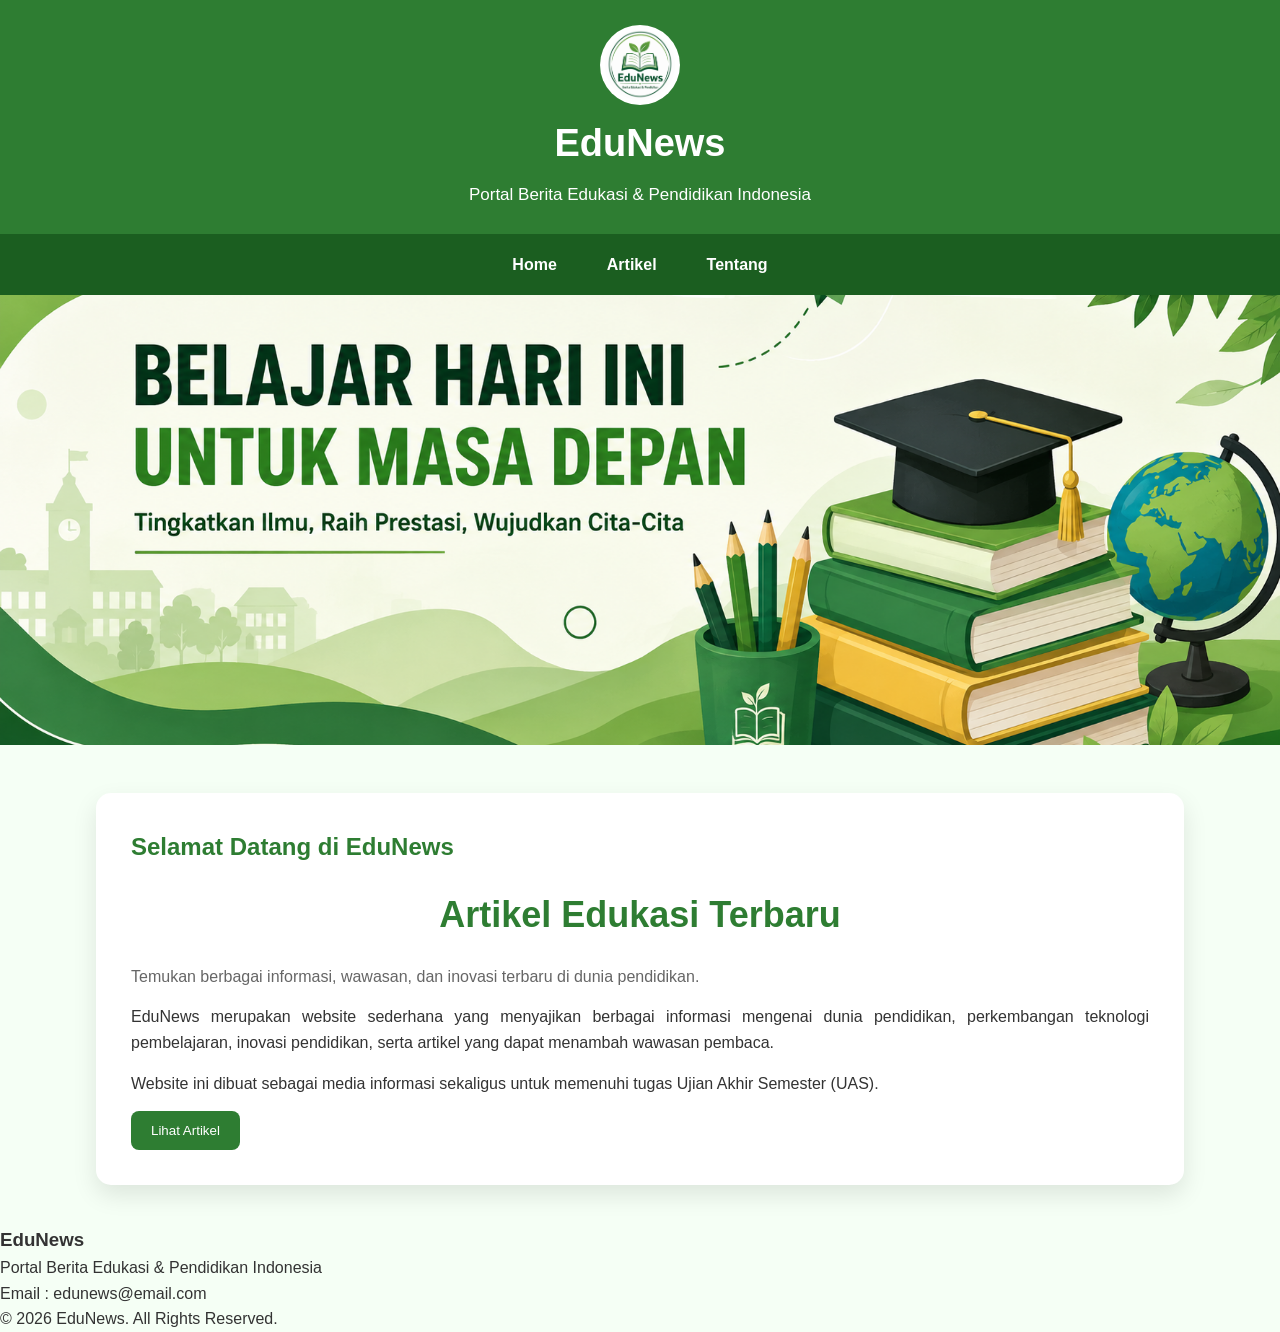
<file: index.html>
<!DOCTYPE html>
<html lang="id">
<head>
    <meta charset="UTF-8">
    <meta name="viewport" content="width=device-width, initial-scale=1.0">
    <title>EduNews | Beranda</title>

    <!-- Menghubungkan CSS -->
    <link rel="stylesheet" href="style.css">
</head>
<body>

    <!-- Header -->
     <header>

    <div class="logo-container">

        <img src="logo website.png" alt="Logo EduNews">

        <div class="judul">
            <h1>EduNews</h1>
            <p>Portal Berita Edukasi & Pendidikan Indonesia</p>
        </div>

    </div>

    </header>

    <!-- Navbar -->
    <nav>

    <ul>

        <li><a href="index.html">Home</a></li>

        <li><a href="artikel.html">Artikel</a></li>

        <li><a href="tentang.html">Tentang</a></li>

    </ul>

</nav>

    <!-- Banner -->
    <section class="banner">
        <img src="banner website.png" alt="Banner Pendidikan">
    </section>

    <!-- Konten Utama -->
    <main>

        <section class="home">
            <h2>Selamat Datang di EduNews</h2>
            <h2 class="judul-artikel">Artikel Edukasi Terbaru</h2>

            <p class="subjudul">
            Temukan berbagai informasi, wawasan, dan inovasi terbaru di dunia pendidikan.
            </p>

            <p>
                EduNews merupakan website sederhana yang menyajikan berbagai
                informasi mengenai dunia pendidikan, perkembangan teknologi
                pembelajaran, inovasi pendidikan, serta artikel yang dapat
                menambah wawasan pembaca.
            </p>

            <p>
                Website ini dibuat sebagai media informasi sekaligus untuk
                memenuhi tugas Ujian Akhir Semester (UAS).
            </p>

            <a href="artikel.html">
                <button>Lihat Artikel</button>
            </a>

        </section>

    </main>

    <!-- Footer -->
<footer>

    <h3>EduNews</h3>

    <p>Portal Berita Edukasi & Pendidikan Indonesia</p>

    <p>Email : edunews@email.com</p>

    <p>&copy; 2026 EduNews. All Rights Reserved.</p>

</footer>

    <!-- Menghubungkan JavaScript -->
    <script src="script.js"></script>

</body>
</html>
</file>
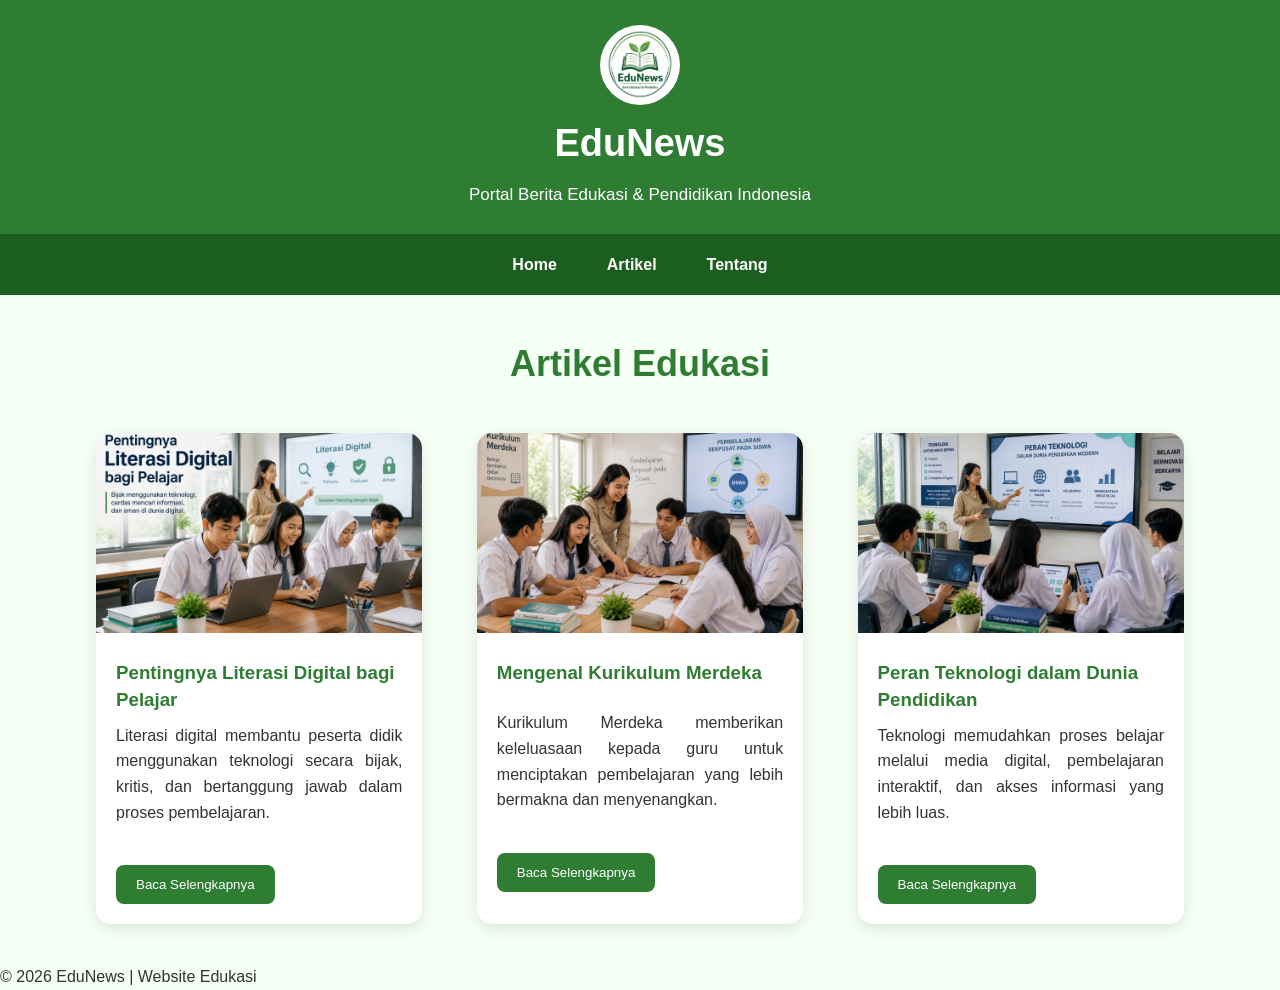
<file: artikel.html>
<!DOCTYPE html>
<html lang="id">
<head>

    <meta charset="UTF-8">

    <meta name="viewport" content="width=device-width, initial-scale=1.0">

    <title>EduNews | Artikel</title>

    <link rel="stylesheet" href="style.css">

</head>

<body>

<header>

    <div class="logo-container">

        <img src="logo website.png" alt="Logo EduNews">

        <div class="judul">
            <h1>EduNews</h1>
            <p>Portal Berita Edukasi & Pendidikan Indonesia</p>
        </div>

    </div>

</header>

<nav>

<ul>

<li><a href="index.html">Home</a></li>

<li><a href="artikel.html">Artikel</a></li>

<li><a href="tentang.html">Tentang</a></li>

</ul>

</nav>

<main>

<h2 class="judul-artikel">Artikel Edukasi</h2>

<div class="artikel-container">

    <div class="card">

        <img src="literasi digital.png" alt="Literasi">

        <h3>Pentingnya Literasi Digital bagi Pelajar</h3>

        <p>
        Literasi digital membantu peserta didik menggunakan teknologi secara bijak,
        kritis, dan bertanggung jawab dalam proses pembelajaran.
        </p>

        <a href="artikel1.html">
        <button>Baca Selengkapnya</button>
        </a>

</div>

<div class="card">

        <img src="kurikulum.png" alt="Kurikulum">

        <h3>Mengenal Kurikulum Merdeka</h3>

        <p>
        Kurikulum Merdeka memberikan keleluasaan kepada guru untuk menciptakan
        pembelajaran yang lebih bermakna dan menyenangkan.
        </p>

        <a href="artikel2.html">
        <button>Baca Selengkapnya</button>
        </a>

</div>

<div class="card">

        <img src="teknologi.png" alt="Teknologi">

        <h3>Peran Teknologi dalam Dunia Pendidikan</h3>

        <p>
        Teknologi memudahkan proses belajar melalui media digital, pembelajaran
        interaktif, dan akses informasi yang lebih luas.
        </p>

        <a href="artikel3.html">
        <button>Baca Selengkapnya</button>
        </a>

</div>

</main>

<footer>

<p>&copy; 2026 EduNews | Website Edukasi</p>

</footer>

<script src="script.js"></script>

</body>

</html>
</file>
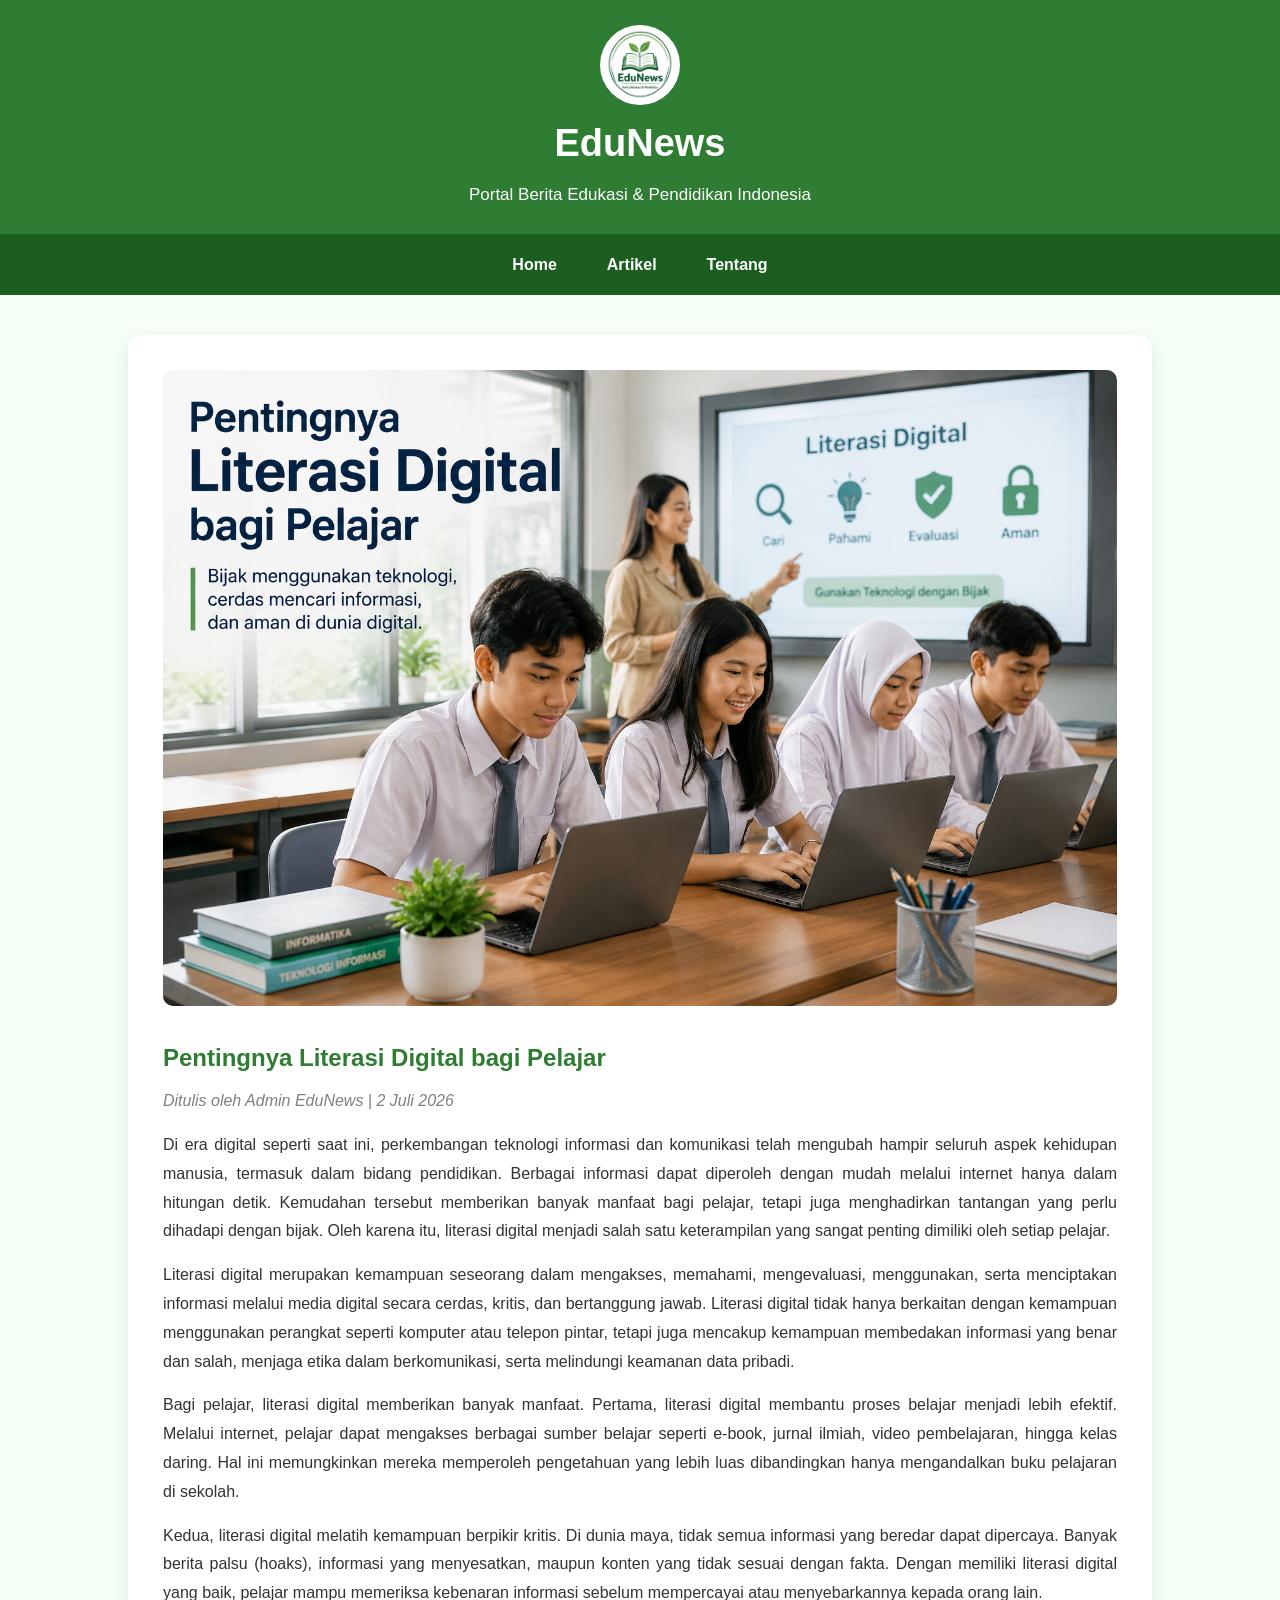
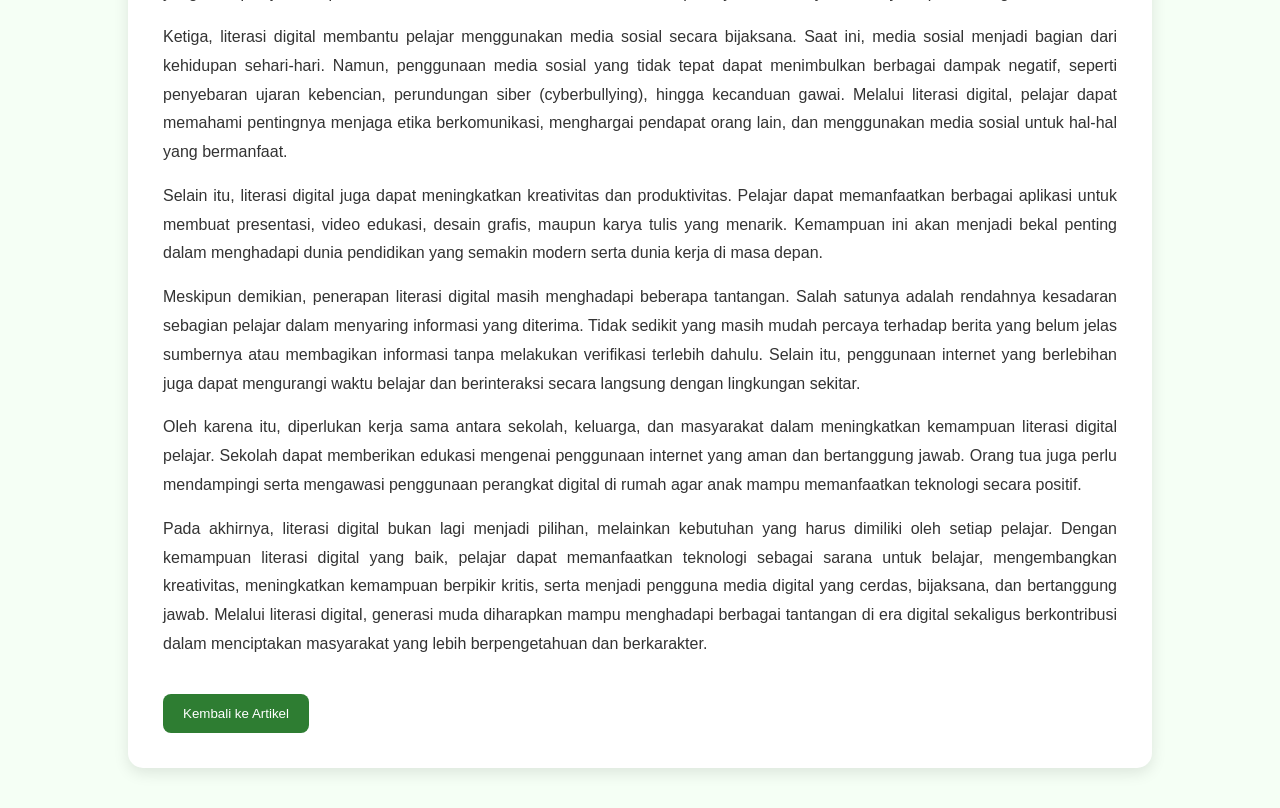
<file: artikel1.html>
<!DOCTYPE html>
<html lang="id">
<head>
    <meta charset="UTF-8">
    <meta name="viewport" content="width=device-width, initial-scale=1.0">
    <title>Artikel 1 | EduNews</title>

    <link rel="stylesheet" href="style.css">
</head>

<body>

<header>

    <div class="logo-container">

        <img src="logo website.png" alt="Logo EduNews">

        <div class="judul">
            <h1>EduNews</h1>
            <p>Portal Berita Edukasi & Pendidikan Indonesia</p>
        </div>

    </div>

</header>

<nav>

    <ul>

        <li><a href="index.html">Home</a></li>

        <li><a href="artikel.html">Artikel</a></li>

        <li><a href="tentang.html">Tentang</a></li>

    </ul>

</nav>

<main class="isi-artikel">

    <img src="literasi digital.png" alt="Literasi Digital">

    <h2>Pentingnya Literasi Digital bagi Pelajar</h2>

    <p class="penulis">
        Ditulis oleh Admin EduNews | 2 Juli 2026
    </p>

    <p>
        Di era digital seperti saat ini, perkembangan teknologi informasi dan komunikasi 
        telah mengubah hampir seluruh aspek kehidupan manusia, termasuk dalam bidang pendidikan. 
        Berbagai informasi dapat diperoleh dengan mudah melalui internet hanya dalam hitungan detik. 
        Kemudahan tersebut memberikan banyak manfaat bagi pelajar, tetapi juga menghadirkan tantangan 
        yang perlu dihadapi dengan bijak. Oleh karena itu, literasi digital menjadi salah satu 
        keterampilan yang sangat penting dimiliki oleh setiap pelajar.
    </p>

    <p>
        Literasi digital merupakan kemampuan seseorang dalam mengakses, memahami, mengevaluasi, menggunakan, 
        serta menciptakan informasi melalui media digital secara cerdas, kritis, dan bertanggung jawab. 
        Literasi digital tidak hanya berkaitan dengan kemampuan menggunakan perangkat seperti komputer 
        atau telepon pintar, tetapi juga mencakup kemampuan membedakan informasi yang benar dan salah, 
        menjaga etika dalam berkomunikasi, serta melindungi keamanan data pribadi.
    </p>

    <p>
        Bagi pelajar, literasi digital memberikan banyak manfaat. Pertama, literasi digital membantu 
        proses belajar menjadi lebih efektif. Melalui internet, pelajar dapat mengakses berbagai sumber 
        belajar seperti e-book, jurnal ilmiah, video pembelajaran, hingga kelas daring. Hal ini memungkinkan 
        mereka memperoleh pengetahuan yang lebih luas dibandingkan hanya mengandalkan buku pelajaran di sekolah.
    </p>

    <p>
        Kedua, literasi digital melatih kemampuan berpikir kritis. Di dunia maya, tidak semua informasi yang 
        beredar dapat dipercaya. Banyak berita palsu (hoaks), informasi yang menyesatkan, maupun konten yang 
        tidak sesuai dengan fakta. Dengan memiliki literasi digital yang baik, pelajar mampu memeriksa kebenaran 
        informasi sebelum mempercayai atau menyebarkannya kepada orang lain.
    </p>

    <p>
        Ketiga, literasi digital membantu pelajar menggunakan media sosial secara bijaksana. Saat ini, media 
        sosial menjadi bagian dari kehidupan sehari-hari. Namun, penggunaan media sosial yang tidak tepat dapat 
        menimbulkan berbagai dampak negatif, seperti penyebaran ujaran kebencian, perundungan siber (cyberbullying), 
        hingga kecanduan gawai. Melalui literasi digital, pelajar dapat memahami pentingnya menjaga etika berkomunikasi, 
        menghargai pendapat orang lain, dan menggunakan media sosial untuk hal-hal yang bermanfaat.
    </p>

    <p>
        Selain itu, literasi digital juga dapat meningkatkan kreativitas dan produktivitas. Pelajar dapat memanfaatkan 
        berbagai aplikasi untuk membuat presentasi, video edukasi, desain grafis, maupun karya tulis yang menarik. 
        Kemampuan ini akan menjadi bekal penting dalam menghadapi dunia pendidikan yang semakin modern serta dunia 
        kerja di masa depan.
    </p>

    <p>
        Meskipun demikian, penerapan literasi digital masih menghadapi beberapa tantangan. Salah satunya adalah rendahnya 
        kesadaran sebagian pelajar dalam menyaring informasi yang diterima. Tidak sedikit yang masih mudah percaya terhadap 
        berita yang belum jelas sumbernya atau membagikan informasi tanpa melakukan verifikasi terlebih dahulu. Selain itu, 
        penggunaan internet yang berlebihan juga dapat mengurangi waktu belajar dan berinteraksi secara langsung dengan 
        lingkungan sekitar.
    </p>

    <p>
        Oleh karena itu, diperlukan kerja sama antara sekolah, keluarga, dan masyarakat dalam meningkatkan kemampuan literasi 
        digital pelajar. Sekolah dapat memberikan edukasi mengenai penggunaan internet yang aman dan bertanggung jawab. 
        Orang tua juga perlu mendampingi serta mengawasi penggunaan perangkat digital di rumah agar anak mampu memanfaatkan 
        teknologi secara positif.
    </p>

    <p>
        Pada akhirnya, literasi digital bukan lagi menjadi pilihan, melainkan kebutuhan yang harus dimiliki oleh setiap pelajar. 
        Dengan kemampuan literasi digital yang baik, pelajar dapat memanfaatkan teknologi sebagai sarana untuk belajar, 
        mengembangkan kreativitas, meningkatkan kemampuan berpikir kritis, serta menjadi pengguna media digital yang cerdas, 
        bijaksana, dan bertanggung jawab. Melalui literasi digital, generasi muda diharapkan mampu menghadapi berbagai tantangan 
        di era digital sekaligus berkontribusi dalam menciptakan masyarakat yang lebih berpengetahuan dan berkarakter.
    </P>

    <a href="artikel.html">
        <button>Kembali ke Artikel</button>
    </a>

</main>

<script src="script.js"></script>

</body>
</html>
</file>
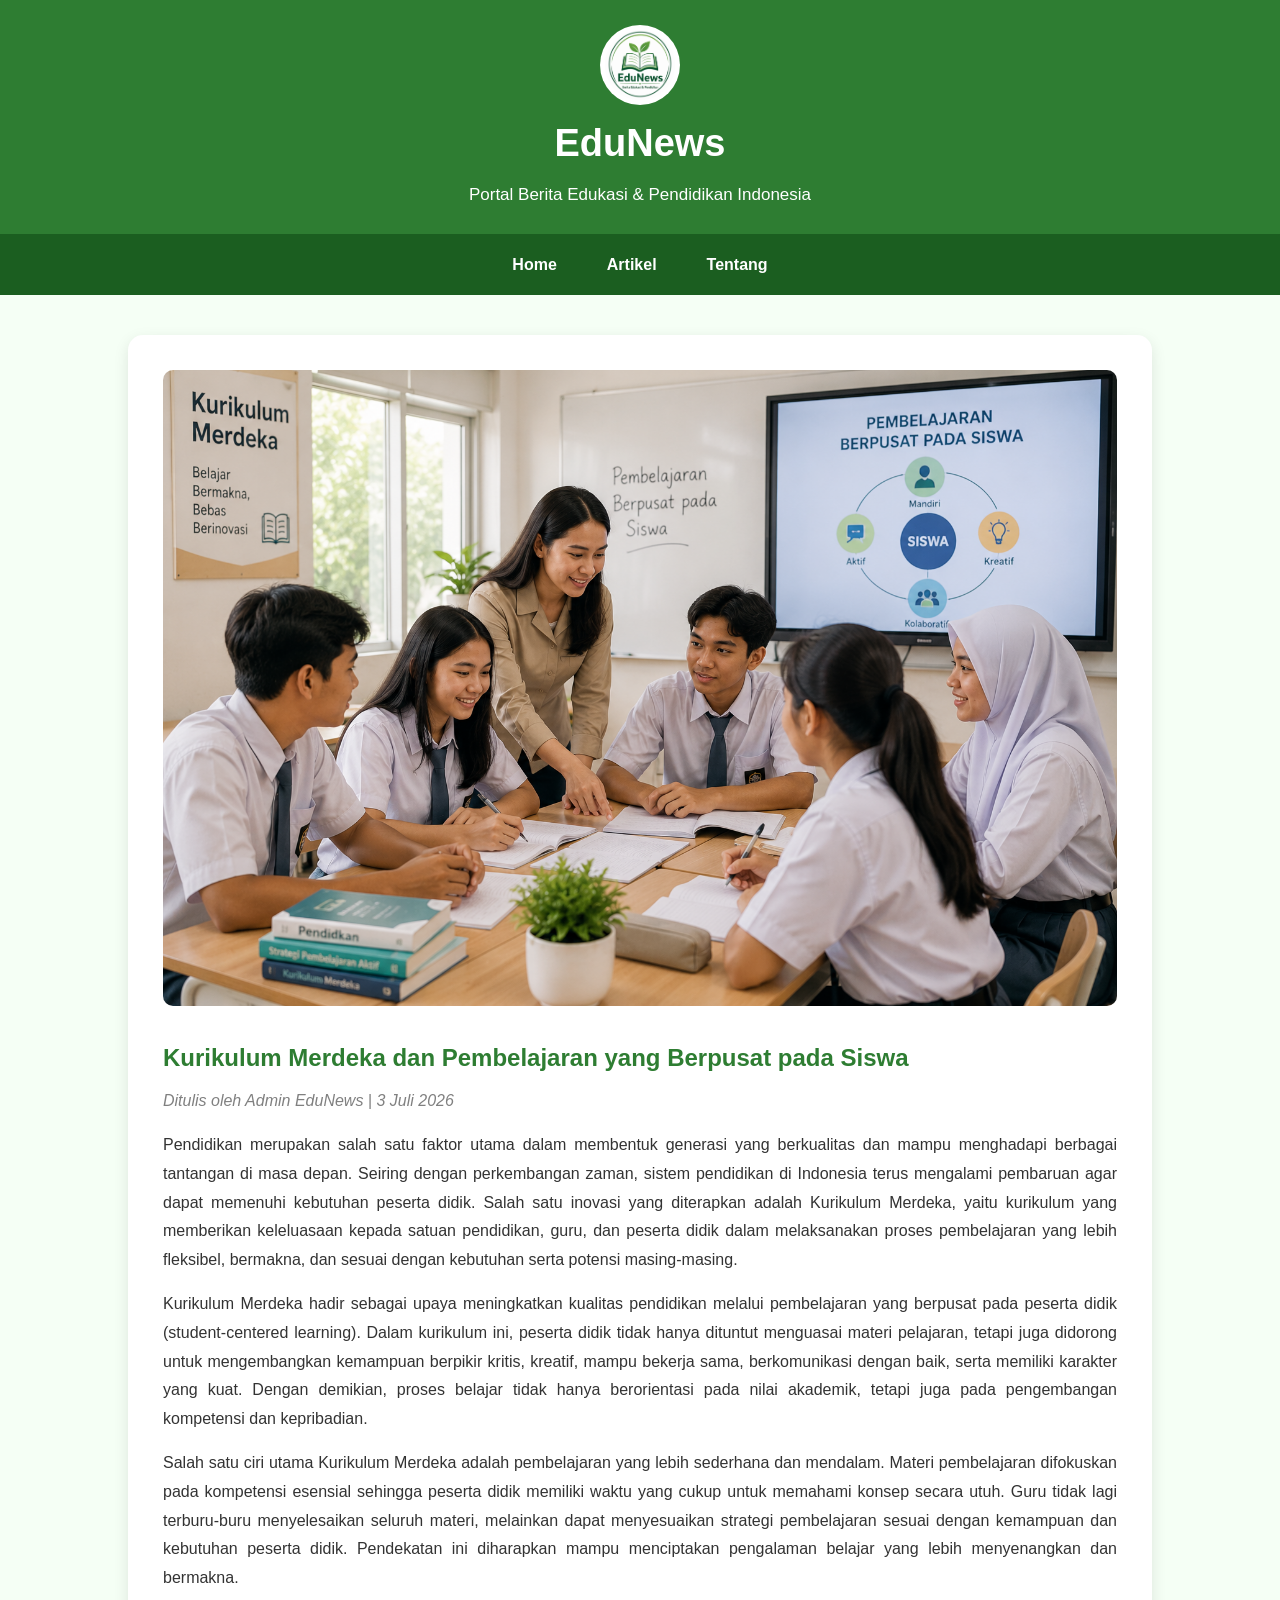
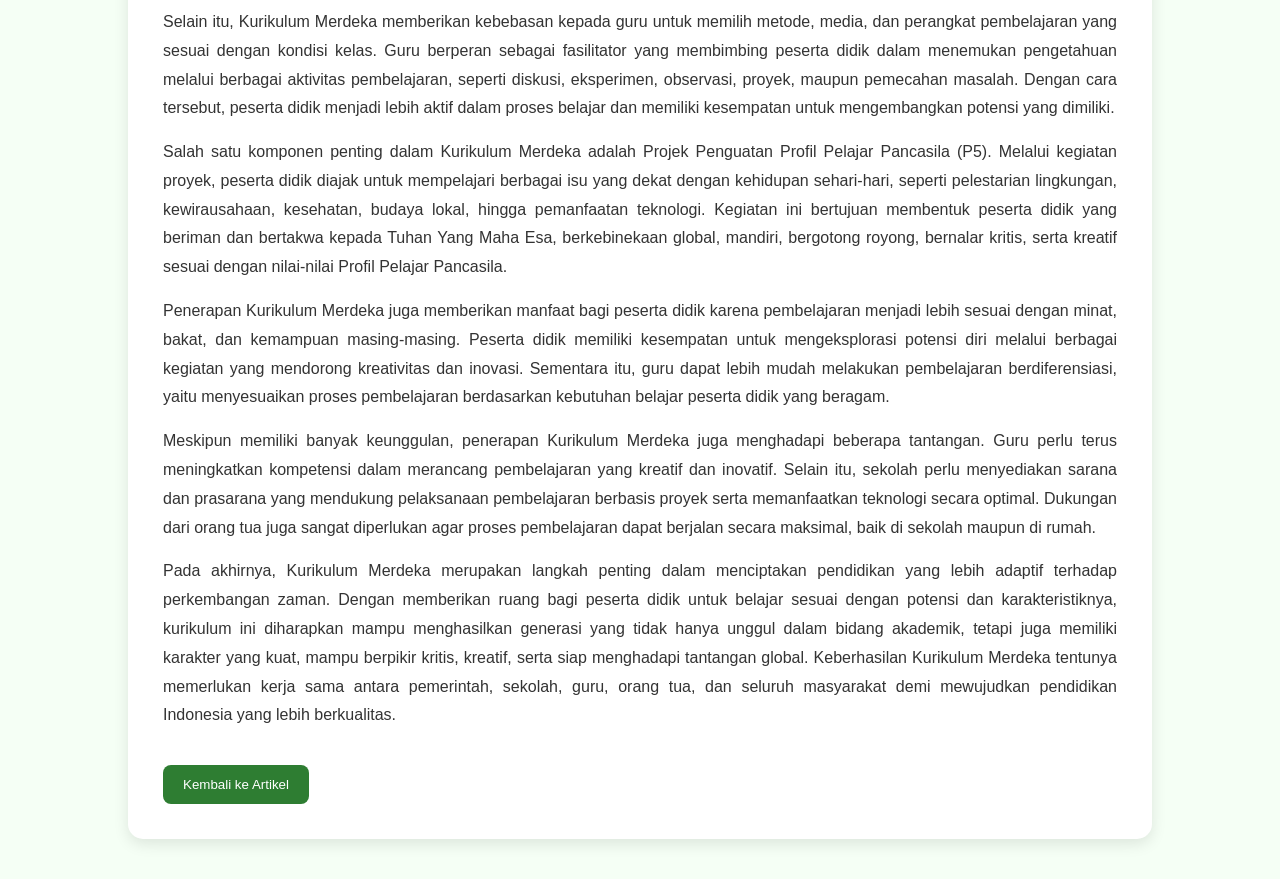
<file: artikel2.html>
<!DOCTYPE html>
<html lang="id">
<head>
    <meta charset="UTF-8">
    <meta name="viewport" content="width=device-width, initial-scale=1.0">
    <title>Artikel 2 | EduNews</title>

    <link rel="stylesheet" href="style.css">
</head>

<body>

<header>

    <div class="logo-container">

        <img src="logo website.png" alt="Logo EduNews">

        <div class="judul">
            <h1>EduNews</h1>
            <p>Portal Berita Edukasi & Pendidikan Indonesia</p>
        </div>

    </div>

</header>

<nav>

    <ul>

        <li><a href="index.html">Home</a></li>

        <li><a href="artikel.html">Artikel</a></li>

        <li><a href="tentang.html">Tentang</a></li>

    </ul>

</nav>

<main class="isi-artikel">

    <img src="kurikulum.png" alt="Kurikulum Merdeka">

    <h2>Kurikulum Merdeka dan Pembelajaran yang Berpusat pada Siswa</h2>

    <p class="penulis">
        Ditulis oleh Admin EduNews | 3 Juli 2026
    </p>

    <p>
        Pendidikan merupakan salah satu faktor utama dalam membentuk generasi 
        yang berkualitas dan mampu menghadapi berbagai tantangan di masa depan. 
        Seiring dengan perkembangan zaman, sistem pendidikan di Indonesia terus 
        mengalami pembaruan agar dapat memenuhi kebutuhan peserta didik. 
        Salah satu inovasi yang diterapkan adalah Kurikulum Merdeka, yaitu kurikulum 
        yang memberikan keleluasaan kepada satuan pendidikan, guru, dan peserta didik 
        dalam melaksanakan proses pembelajaran yang lebih fleksibel, bermakna, 
        dan sesuai dengan kebutuhan serta potensi masing-masing.
    </p>

    <p>
        Kurikulum Merdeka hadir sebagai upaya meningkatkan kualitas pendidikan melalui 
        pembelajaran yang berpusat pada peserta didik (student-centered learning). 
        Dalam kurikulum ini, peserta didik tidak hanya dituntut menguasai materi pelajaran, 
        tetapi juga didorong untuk mengembangkan kemampuan berpikir kritis, kreatif, 
        mampu bekerja sama, berkomunikasi dengan baik, serta memiliki karakter yang kuat. 
        Dengan demikian, proses belajar tidak hanya berorientasi pada nilai akademik, 
        tetapi juga pada pengembangan kompetensi dan kepribadian.
    </p>

    <p>
        Salah satu ciri utama Kurikulum Merdeka adalah pembelajaran yang lebih sederhana 
        dan mendalam. Materi pembelajaran difokuskan pada kompetensi esensial sehingga peserta 
        didik memiliki waktu yang cukup untuk memahami konsep secara utuh. Guru tidak lagi 
        terburu-buru menyelesaikan seluruh materi, melainkan dapat menyesuaikan strategi 
        pembelajaran sesuai dengan kemampuan dan kebutuhan peserta didik. Pendekatan ini 
        diharapkan mampu menciptakan pengalaman belajar yang lebih menyenangkan dan bermakna.
    </p>

    <p>
        Selain itu, Kurikulum Merdeka memberikan kebebasan kepada guru untuk memilih metode, 
        media, dan perangkat pembelajaran yang sesuai dengan kondisi kelas. Guru berperan 
        sebagai fasilitator yang membimbing peserta didik dalam menemukan pengetahuan melalui 
        berbagai aktivitas pembelajaran, seperti diskusi, eksperimen, observasi, proyek, 
        maupun pemecahan masalah. Dengan cara tersebut, peserta didik menjadi lebih aktif dalam 
        proses belajar dan memiliki kesempatan untuk mengembangkan potensi yang dimiliki.
    </p>

    <p>
        Salah satu komponen penting dalam Kurikulum Merdeka adalah Projek Penguatan 
        Profil Pelajar Pancasila (P5). Melalui kegiatan proyek, peserta didik diajak untuk 
        mempelajari berbagai isu yang dekat dengan kehidupan sehari-hari, seperti pelestarian lingkungan, 
        kewirausahaan, kesehatan, budaya lokal, hingga pemanfaatan teknologi. Kegiatan ini 
        bertujuan membentuk peserta didik yang beriman dan bertakwa kepada Tuhan Yang Maha Esa, 
        berkebinekaan global, mandiri, bergotong royong, bernalar kritis, serta kreatif sesuai 
        dengan nilai-nilai Profil Pelajar Pancasila.
    </p>

    <p>
        Penerapan Kurikulum Merdeka juga memberikan manfaat bagi peserta didik karena pembelajaran 
        menjadi lebih sesuai dengan minat, bakat, dan kemampuan masing-masing. Peserta didik memiliki 
        kesempatan untuk mengeksplorasi potensi diri melalui berbagai kegiatan yang mendorong kreativitas 
        dan inovasi. Sementara itu, guru dapat lebih mudah melakukan pembelajaran berdiferensiasi, 
        yaitu menyesuaikan proses pembelajaran berdasarkan kebutuhan belajar peserta didik yang beragam.
    </p>

    <p>
        Meskipun memiliki banyak keunggulan, penerapan Kurikulum Merdeka juga menghadapi beberapa tantangan. 
        Guru perlu terus meningkatkan kompetensi dalam merancang pembelajaran yang kreatif dan inovatif. 
        Selain itu, sekolah perlu menyediakan sarana dan prasarana yang mendukung pelaksanaan pembelajaran 
        berbasis proyek serta memanfaatkan teknologi secara optimal. Dukungan dari orang tua juga sangat 
        diperlukan agar proses pembelajaran dapat berjalan secara maksimal, baik di sekolah maupun di rumah.
    </p>

    <p>
        Pada akhirnya, Kurikulum Merdeka merupakan langkah penting dalam menciptakan pendidikan yang lebih 
        adaptif terhadap perkembangan zaman. Dengan memberikan ruang bagi peserta didik untuk belajar sesuai 
        dengan potensi dan karakteristiknya, kurikulum ini diharapkan mampu menghasilkan generasi yang tidak 
        hanya unggul dalam bidang akademik, tetapi juga memiliki karakter yang kuat, mampu berpikir kritis, 
        kreatif, serta siap menghadapi tantangan global. Keberhasilan Kurikulum Merdeka tentunya memerlukan 
        kerja sama antara pemerintah, sekolah, guru, orang tua, dan seluruh masyarakat demi mewujudkan 
        pendidikan Indonesia yang lebih berkualitas.
    </P>

    <a href="artikel.html">
        <button>Kembali ke Artikel</button>
    </a>

</main>

<script src="script.js"></script>

</body>
</html>
</file>
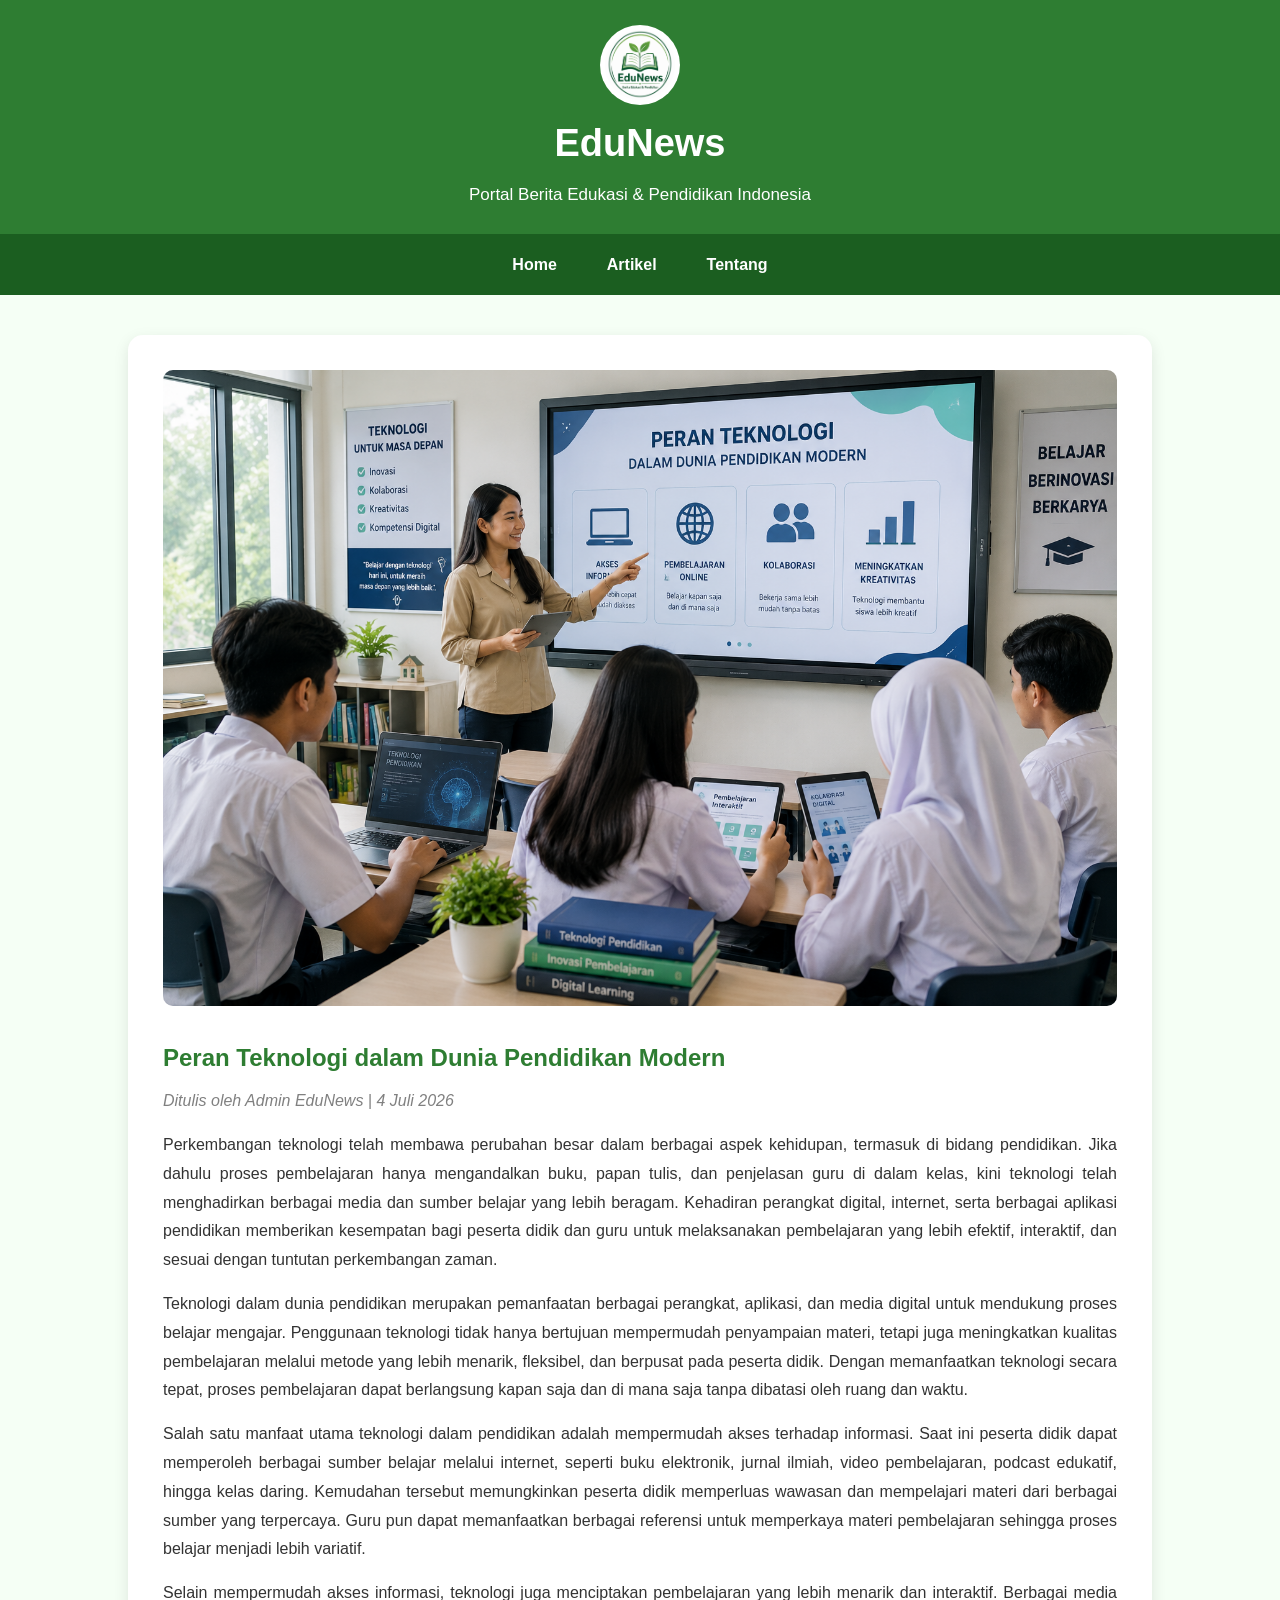
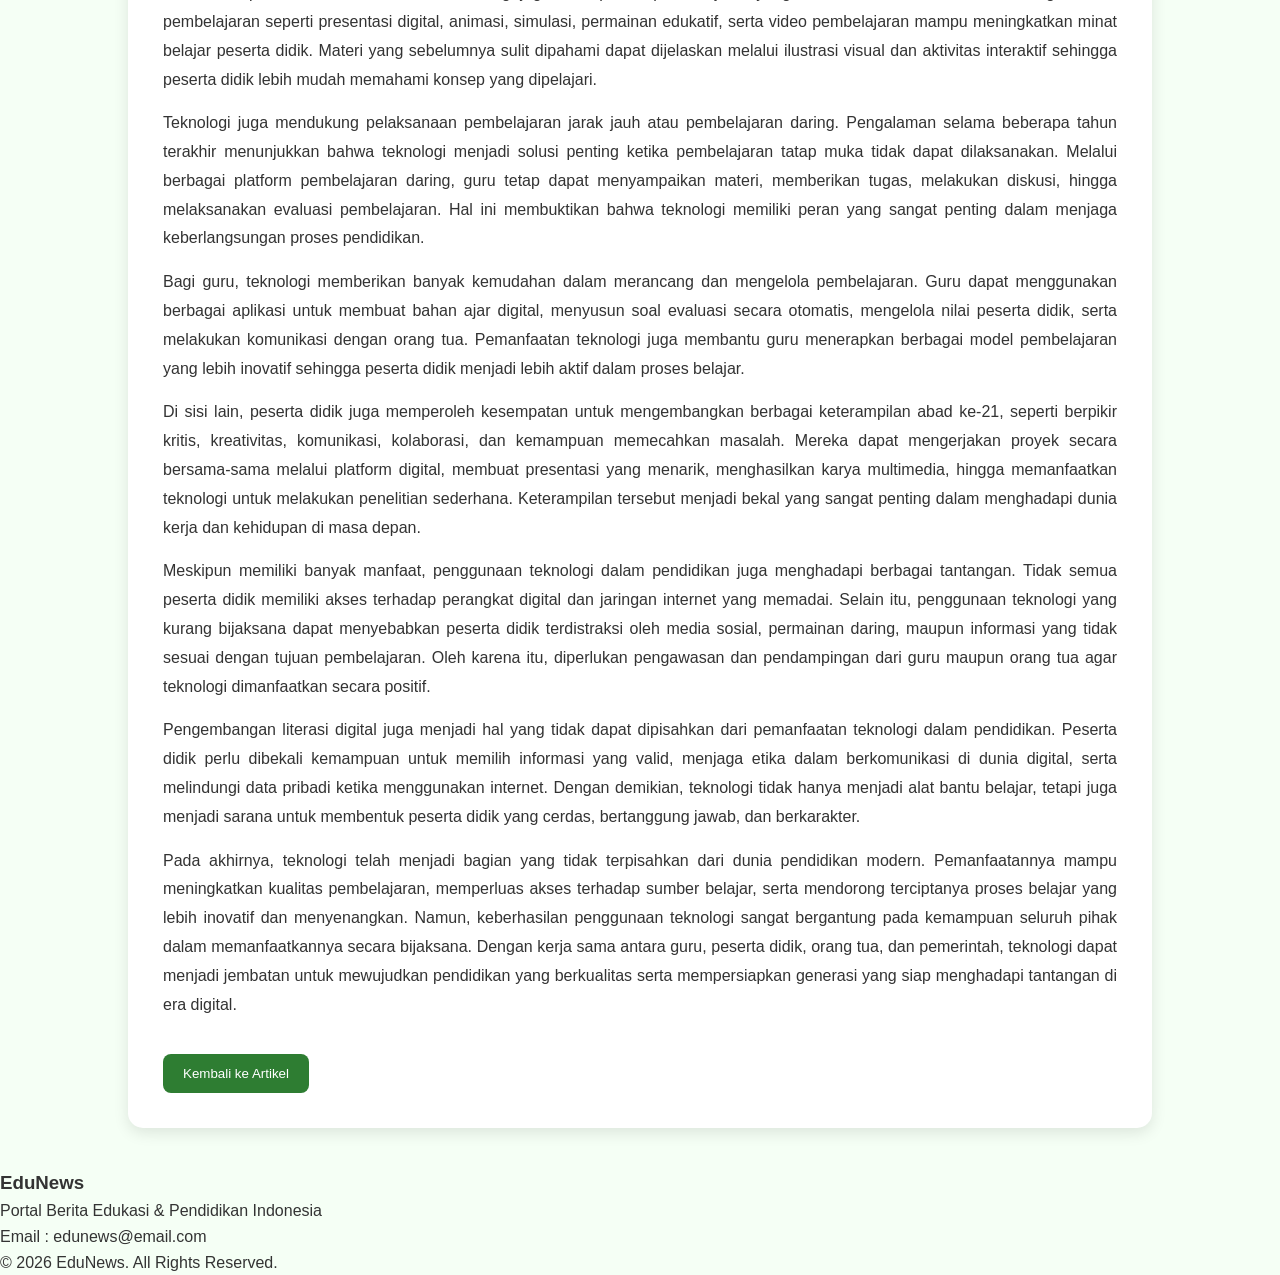
<file: artikel3.html>
<!DOCTYPE html>
<html lang="id">
<head>
    <meta charset="UTF-8">
    <meta name="viewport" content="width=device-width, initial-scale=1.0">
    <title>Artikel 3 | EduNews</title>
    <link rel="stylesheet" href="style.css">
</head>
<body>

<header>

    <div class="logo-container">

        <img src="logo website.png" alt="Logo EduNews">

        <div class="judul">
            <h1>EduNews</h1>
            <p>Portal Berita Edukasi & Pendidikan Indonesia</p>
        </div>

    </div>

</header>

<nav>
    <ul>
        <li><a href="index.html">Home</a></li>
        <li><a href="artikel.html">Artikel</a></li>
        <li><a href="tentang.html">Tentang</a></li>
    </ul>
</nav>

<main class="isi-artikel">

    <img src="teknologi.png" alt="Teknologi Pendidikan">

    <h2>Peran Teknologi dalam Dunia Pendidikan Modern</h2>

    <p class="penulis">
        Ditulis oleh Admin EduNews | 4 Juli 2026
    </p>

    <p>
        Perkembangan teknologi telah membawa perubahan besar dalam berbagai aspek kehidupan, termasuk di bidang pendidikan. 
        Jika dahulu proses pembelajaran hanya mengandalkan buku, papan tulis, dan penjelasan guru di dalam kelas, kini teknologi 
        telah menghadirkan berbagai media dan sumber belajar yang lebih beragam. Kehadiran perangkat digital, internet, serta 
        berbagai aplikasi pendidikan memberikan kesempatan bagi peserta didik dan guru untuk melaksanakan pembelajaran yang 
        lebih efektif, interaktif, dan sesuai dengan tuntutan perkembangan zaman.
    </p>

    <p>
        Teknologi dalam dunia pendidikan merupakan pemanfaatan berbagai perangkat, aplikasi, dan media digital untuk mendukung 
        proses belajar mengajar. Penggunaan teknologi tidak hanya bertujuan mempermudah penyampaian materi, tetapi juga meningkatkan 
        kualitas pembelajaran melalui metode yang lebih menarik, fleksibel, dan berpusat pada peserta didik. Dengan memanfaatkan 
        teknologi secara tepat, proses pembelajaran dapat berlangsung kapan saja dan di mana saja tanpa dibatasi oleh ruang dan waktu.
    </p>

    <p>
        Salah satu manfaat utama teknologi dalam pendidikan adalah mempermudah akses terhadap informasi. Saat ini peserta didik 
        dapat memperoleh berbagai sumber belajar melalui internet, seperti buku elektronik, jurnal ilmiah, video pembelajaran, 
        podcast edukatif, hingga kelas daring. Kemudahan tersebut memungkinkan peserta didik memperluas wawasan dan mempelajari 
        materi dari berbagai sumber yang terpercaya. Guru pun dapat memanfaatkan berbagai referensi untuk memperkaya materi pembelajaran 
        sehingga proses belajar menjadi lebih variatif.
    </p>

    <p>
        Selain mempermudah akses informasi, teknologi juga menciptakan pembelajaran yang lebih menarik dan interaktif. Berbagai media 
        pembelajaran seperti presentasi digital, animasi, simulasi, permainan edukatif, serta video pembelajaran mampu meningkatkan 
        minat belajar peserta didik. Materi yang sebelumnya sulit dipahami dapat dijelaskan melalui ilustrasi visual dan aktivitas 
        interaktif sehingga peserta didik lebih mudah memahami konsep yang dipelajari.
    </p>

    <p>
        Teknologi juga mendukung pelaksanaan pembelajaran jarak jauh atau pembelajaran daring. Pengalaman selama beberapa tahun terakhir 
        menunjukkan bahwa teknologi menjadi solusi penting ketika pembelajaran tatap muka tidak dapat dilaksanakan. Melalui berbagai 
        platform pembelajaran daring, guru tetap dapat menyampaikan materi, memberikan tugas, melakukan diskusi, hingga melaksanakan 
        evaluasi pembelajaran. Hal ini membuktikan bahwa teknologi memiliki peran yang sangat penting dalam menjaga keberlangsungan 
        proses pendidikan.
    </p>

    <p>
        Bagi guru, teknologi memberikan banyak kemudahan dalam merancang dan mengelola pembelajaran. Guru dapat menggunakan berbagai 
        aplikasi untuk membuat bahan ajar digital, menyusun soal evaluasi secara otomatis, mengelola nilai peserta didik, serta melakukan 
        komunikasi dengan orang tua. Pemanfaatan teknologi juga membantu guru menerapkan berbagai model pembelajaran yang lebih inovatif 
        sehingga peserta didik menjadi lebih aktif dalam proses belajar.
    </p>

    <p>
        Di sisi lain, peserta didik juga memperoleh kesempatan untuk mengembangkan berbagai keterampilan abad ke-21, seperti berpikir kritis, 
        kreativitas, komunikasi, kolaborasi, dan kemampuan memecahkan masalah. Mereka dapat mengerjakan proyek secara bersama-sama melalui platform 
        digital, membuat presentasi yang menarik, menghasilkan karya multimedia, hingga memanfaatkan teknologi untuk melakukan penelitian sederhana. 
        Keterampilan tersebut menjadi bekal yang sangat penting dalam menghadapi dunia kerja dan kehidupan di masa depan.
    </p>

    <p>
        Meskipun memiliki banyak manfaat, penggunaan teknologi dalam pendidikan juga menghadapi berbagai tantangan. Tidak semua peserta didik memiliki 
        akses terhadap perangkat digital dan jaringan internet yang memadai. Selain itu, penggunaan teknologi yang kurang bijaksana dapat menyebabkan 
        peserta didik terdistraksi oleh media sosial, permainan daring, maupun informasi yang tidak sesuai dengan tujuan pembelajaran. Oleh karena itu, 
        diperlukan pengawasan dan pendampingan dari guru maupun orang tua agar teknologi dimanfaatkan secara positif.
    </p>

    <p>
        Pengembangan literasi digital juga menjadi hal yang tidak dapat dipisahkan dari pemanfaatan teknologi dalam pendidikan. Peserta didik perlu dibekali kemampuan untuk memilih informasi yang valid, menjaga etika dalam berkomunikasi di dunia digital, serta melindungi data pribadi ketika menggunakan internet. Dengan demikian, teknologi tidak hanya menjadi alat bantu belajar, tetapi juga menjadi sarana untuk membentuk peserta didik yang cerdas, bertanggung jawab, dan berkarakter.
    </p>

    <p>
        Pada akhirnya, teknologi telah menjadi bagian yang tidak terpisahkan dari dunia pendidikan modern. Pemanfaatannya mampu meningkatkan kualitas pembelajaran, memperluas akses terhadap sumber belajar, serta mendorong terciptanya proses belajar yang lebih inovatif dan menyenangkan. Namun, keberhasilan penggunaan teknologi sangat bergantung pada kemampuan seluruh pihak dalam memanfaatkannya secara bijaksana. Dengan kerja sama antara guru, peserta didik, orang tua, dan pemerintah, teknologi dapat menjadi jembatan untuk mewujudkan pendidikan yang berkualitas serta mempersiapkan generasi yang siap menghadapi tantangan di era digital.
    </P>

    <a href="artikel.html">
        <button>Kembali ke Artikel</button>
    </a>

</main>

<footer>

    <h3>EduNews</h3>

    <p>Portal Berita Edukasi & Pendidikan Indonesia</p>

    <p>Email : edunews@email.com</p>

    <p>&copy; 2026 EduNews. All Rights Reserved.</p>

</footer>

<script src="script.js"></script>

</body>
</html>
</file>
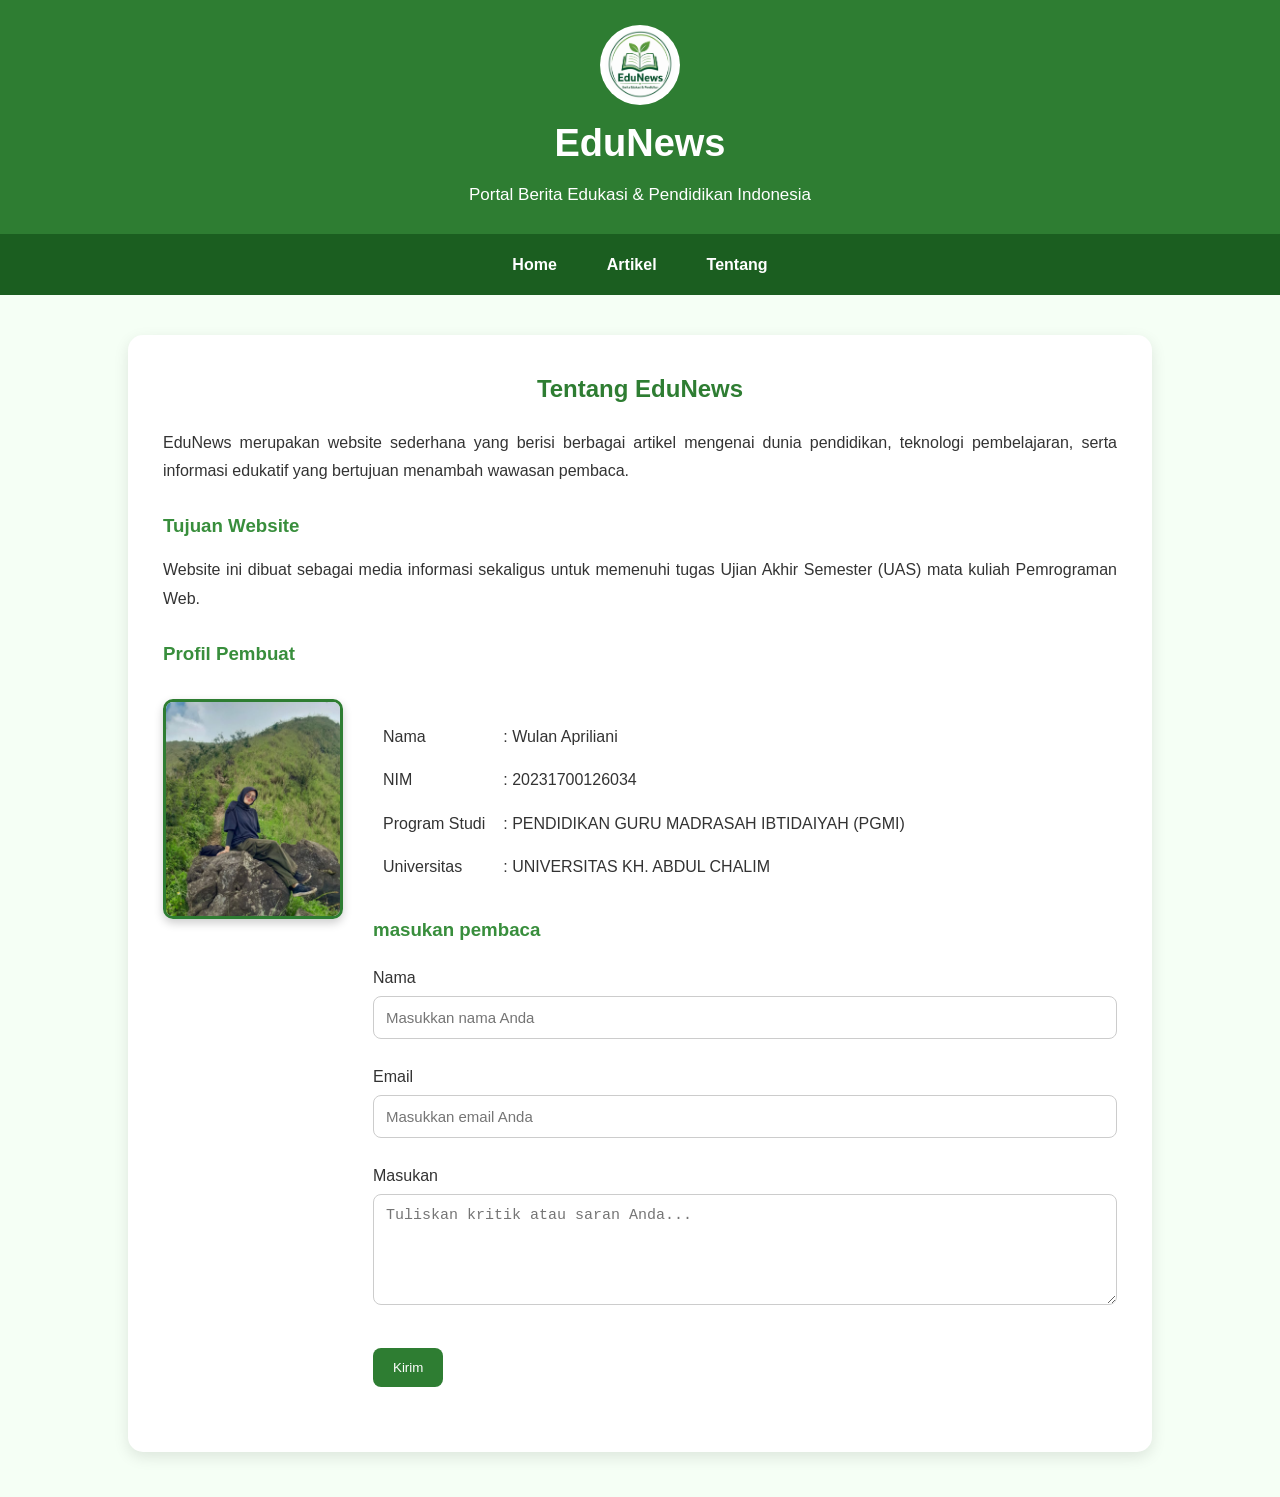
<file: tentang.html>
<!DOCTYPE html>
<html lang="id">
<head>
    <meta charset="UTF-8">
    <meta name="viewport" content="width=device-width, initial-scale=1.0">
    <title>Tentang | EduNews</title>

    <link rel="stylesheet" href="style.css">
</head>

<body>

<header>

    <div class="logo-container">

        <img src="logo website.png" alt="Logo EduNews">

        <div class="judul">
            <h1>EduNews</h1>
            <p>Portal Berita Edukasi & Pendidikan Indonesia</p>
        </div>

    </div>

</header>

<nav>

    <ul>

        <li><a href="index.html">Home</a></li>

        <li><a href="artikel.html">Artikel</a></li>

        <li><a href="tentang.html">Tentang</a></li>

    </ul>

</nav>

<main class="tentang">

    <h2>Tentang EduNews</h2>

    <p>
        EduNews merupakan website sederhana yang berisi berbagai artikel
        mengenai dunia pendidikan, teknologi pembelajaran, serta informasi
        edukatif yang bertujuan menambah wawasan pembaca.
    </p>

    <h3>Tujuan Website</h3>

    <p>
        Website ini dibuat sebagai media informasi sekaligus untuk memenuhi
        tugas Ujian Akhir Semester (UAS) mata kuliah Pemrograman Web.
    </p>

    <h3>Profil Pembuat</h3>

    <div class="profil">

        <div class="profil-foto">

    <img src="profil website.jpeg" alt="Foto Profil">

        </div>

    <div class="profil-data">

    <table>

        <tr>
            <td>Nama</td>
            <td>: Wulan Apriliani</td>
        </tr>

        <tr>
            <td>NIM</td>
            <td>: 20231700126034 </td>
        </tr>

        <tr>
            <td>Program Studi</td>
            <td>: PENDIDIKAN GURU MADRASAH IBTIDAIYAH (PGMI) </td>
        </tr>

        <tr>
            <td>Universitas</td>
            <td>: UNIVERSITAS KH. ABDUL CHALIM </td>
        </tr>

    </table>

    <h3>masukan pembaca</h3>

<form id="formMasukan">

    <label>Nama</label><br>
    <input type="text" id="nama" placeholder="Masukkan nama Anda" required>

    <br><br>

    <label>Email</label><br>
    <input type="email" id="email" placeholder="Masukkan email Anda" required>

    <br><br>

    <label>Masukan</label><br>
    <textarea id="pesan" rows="5" placeholder="Tuliskan kritik atau saran Anda..." required></textarea>

    <br><br>

    <button type="submit">Kirim</button>

</form>

</main>

<script src="script.js"></script>

</body>
</html>
</file>
<file: style.css>
/* Reset dasar */
* {
    margin: 0;
    padding: 0;
    box-sizing: border-box;
}

/* Body */
body {
    font-family: Arial, sans-serif;
    background-color: #f5fff5;
    color: #333;
    line-height: 1.6;
}

/* Header */
header {
    background-color: #2e7d32;
    color: white;
    text-align: center;
    padding: 25px;
}

header h1 {
    font-size: 38px;
}

header p {
    margin-top: 8px;
}

/* Navbar */
nav{

    background:#1b5e20;

    position:sticky;

    top:0;

    z-index:100;

}

nav ul{

    display:flex;

    justify-content:center;

    list-style:none;

}

nav ul li a{

    display:block;

    color:white;

    text-decoration:none;

    padding:18px 25px;

    font-weight:bold;

    transition:0.3s;

}

nav ul li a:hover{

    background:#66bb6a;

}

/* Banner */
.banner img {
    width: 100%;
    height: 450px;
    object-fit: cover;
}

/* Konten */
main {
    width: 85%;
    margin: 40px auto;
}

.home {
    background: white;
    padding: 35px;
    border-radius: 15px;
    box-shadow: 0 10px 25px rgba(0,0,0,0.1);
}

.home h2 {
    color: #2e7d32;
    margin-bottom: 20px;
}

.home p {
    margin-bottom: 15px;
    text-align: justify;
}

/* Tombol */
button{

    background:#2e7d32;

    color:white;

    padding:12px 20px;

    border:none;

    border-radius:8px;

    cursor:pointer;

    transition:.3s;

}

button:hover{

    background:#43a047;

}

/* Footer */
<footer>

    <h3>EduNews</h3>

    <p>Portal Berita Edukasi & Pendidikan Indonesia</p>

    <p>Email : edunews@email.com</p>

    <p>&copy; 2026 EduNews. All Rights Reserved.</p>

</footer>
}

/* Logo */

.logo-container{
    display:flex;
    align-items:center;
    justify-content:center;
    gap:20px;
}

.logo-container img{

    width:80px;

    height:80px;

    border-radius:50%;

    background:white;

    padding:5px;

}

.judul h1{

    font-size:38px;

}

.judul p{

    font-size:17px;

}

/* Judul Artikel */

.judul-artikel{

text-align:center;

margin:40px 0;

color:#2e7d32;

font-size:36px;

}

/* Container */

.artikel-container{

display:flex;

justify-content:space-between;

gap:30px;

flex-wrap:wrap;

}

/* Card */

.card{
    width:30%;
    background:white;
    border-radius:15px;
    overflow:hidden;
    box-shadow:0 5px 15px rgba(0,0,0,.1);
    transition:0.3s;
    cursor:pointer;
}

.card:hover{

    transform:translateY(-8px);

}

.card img{

width:100%;

height:200px;

object-fit:cover;

}

.card h3{

padding:20px 20px 10px;

color:#2e7d32;

min-height: 70px;

line-height:1.4;

}

.card p{

padding:0 20px 20px;

text-align:justify;

}

.card button{

margin:20px;

}

/* Halaman Artikel */

.isi-artikel{

    width:80%;

    margin:40px auto;

    background:white;

    padding:40px;

    border-radius:15px;

    box-shadow:0 5px 15px rgba(0,0,0,.1);

}

.isi-artikel img{

    width:100%;

    border-radius:10px;

    margin-bottom:30px;

}

.isi-artikel h2{

    color:#2e7d32;

    margin-bottom:15px;

}

.penulis{

    color:gray;

    margin-bottom:30px;

    font-style:italic;

}

.isi-artikel p{

    text-align:justify;

    margin-bottom:20px;

}

.judul-artikel{
    text-align:center;
    color:#2e7d32;
    font-size:36px;
    margin-top:20px;
}

.subjudul{
    text-align:center;
    color:#666;
    margin-bottom:40px;
}

/* ========================= */
/* HALAMAN ARTIKEL LENGKAP */
/* ========================= */

.isi-artikel{
    width: 80%;
    margin: 40px auto;
    background-color: white;
    padding: 35px;
    border-radius: 15px;
    box-shadow: 0 5px 15px rgba(0,0,0,0.1);
}

.isi-artikel img{
    width: 100%;
    height: auto;
    border-radius: 10px;
    margin-bottom: 25px;
}

.isi-artikel h2{
    color: #2e7d32;
    margin-bottom: 10px;
}

.penulis{
    color: gray;
    font-style: italic;
    margin-bottom: 20px;
}

.isi-artikel p{
    text-align: justify;
    margin-bottom: 15px;
    line-height: 1.8;
}

.isi-artikel a{
    text-decoration: none;
}

.isi-artikel button{
    margin-top: 20px;
}

/* ========================= */
/* HALAMAN TENTANG */
/* ========================= */

.tentang{
    width: 80%;
    margin: 40px auto;
    background: white;
    padding: 35px;
    border-radius: 15px;
    box-shadow: 0 5px 15px rgba(0,0,0,0.1);
}

.tentang h2{
    color: #2e7d32;
    margin-bottom: 20px;
    text-align: center;
}

.tentang h3{
    color: #388e3c;
    margin-top: 25px;
    margin-bottom: 15px;
}

.tentang p{
    text-align: justify;
    line-height: 1.8;
}

.tentang table{
    margin-top: 15px;
    margin-bottom: 25px;
}

.tentang td{
    padding: 8px;
}

/* Form */

form{
    margin-top: 20px;
}

form input,
form textarea{
    width: 100%;
    padding: 12px;
    border: 1px solid #cccccc;
    border-radius: 8px;
    margin-top: 5px;
    font-size: 15px;
}

form textarea{
    resize: vertical;
}

form button{
    margin-top: 10px;
}

.profil{
    display: flex;
    align-items: flex-start;
    gap: 30px;
    margin: 30px 0;
}

.profil-foto img{
    width: 180px;
    height: 220px;
    object-fit: cover;
    border-radius: 10px;
    border: 3px solid #2e7d32;
    box-shadow: 0 4px 10px rgba(0,0,0,0.2);
}

.profil-data{
    flex: 1;
}
</file>
